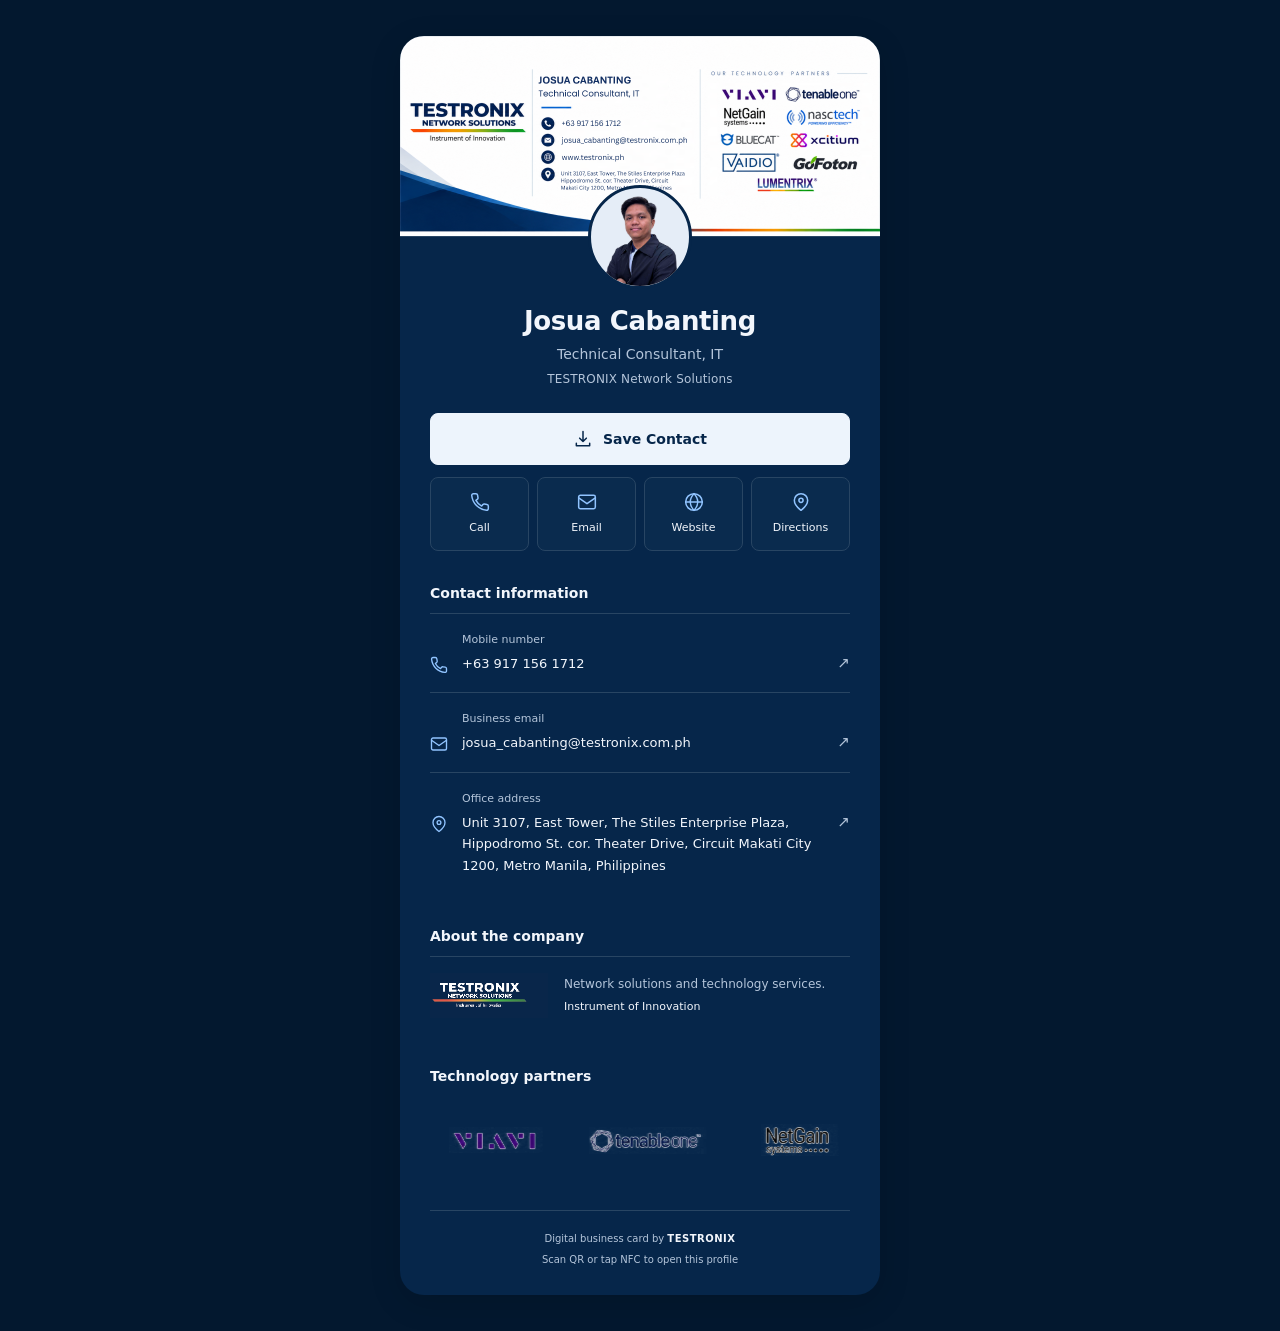
<file: index.html>
<!doctype html>
<html lang="en"><head><meta charset="utf-8"><meta name="viewport" content="width=device-width,initial-scale=1"><meta http-equiv="refresh" content="0;url=josua.html"><meta name="theme-color" content="#06264a"><title>Josua Cabanting | Testronix</title></head><body style="background:#06264a;color:#f2f6fc;font-family:system-ui,sans-serif;padding:24px"><a href="josua.html" style="color:inherit">Open Josua Cabanting’s digital business card</a></body></html>
</file>
